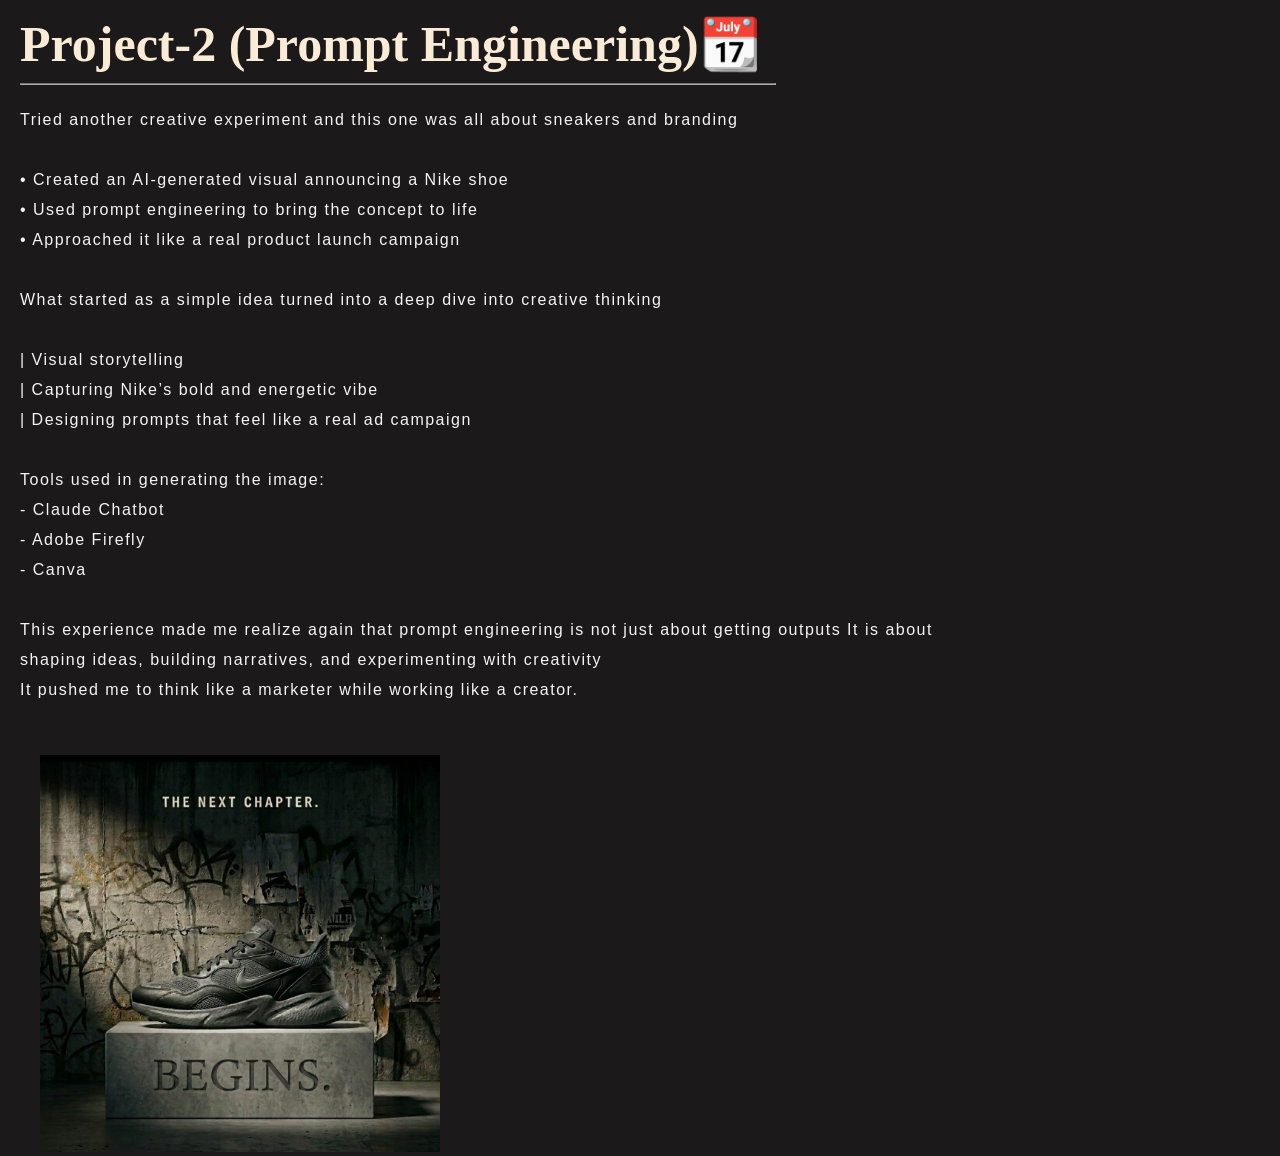
<file: prompt2.html>
<!DOCTYPE html>
<html lang="en">
<head>
    <meta charset="UTF-8">
    <meta name="viewport" content="width=device-width, initial-scale=1.0">
    <link rel="stylesheet" href="prompt2.css">
    <title>Document</title>
</head>
<body>
    <div id="main">
        <div id="proj">
            <h1>Project-2 (Prompt Engineering)&#128198</h1>
            <hr>
            <p>Tried another creative experiment and this one was all about sneakers and branding <br>
            <br>
            • Created an AI-generated visual announcing a Nike shoe <br>
            • Used prompt engineering to bring the concept to life <br>
            • Approached it like a real product launch campaign <br>
            <br>
            What started as a simple idea turned into a deep dive into creative thinking <br>
            <br>
            | Visual storytelling <br>
            | Capturing Nike’s bold and energetic vibe <br>
            | Designing prompts that feel like a real ad campaign <br>
            <br>
            Tools used in generating the image: <br>
            - Claude Chatbot <br>
            - Adobe Firefly <br>
            - Canva <br>
            <br>
            This experience made me realize again that prompt engineering is not just about getting outputs
            It is about shaping ideas, building narratives, and experimenting with creativity <br>
            It pushed me to think like a marketer while working like a creator. </p>
            <img src="prompt 2.jpeg" alt="">
        </div>
    </div>
</body>
</html>
</file>
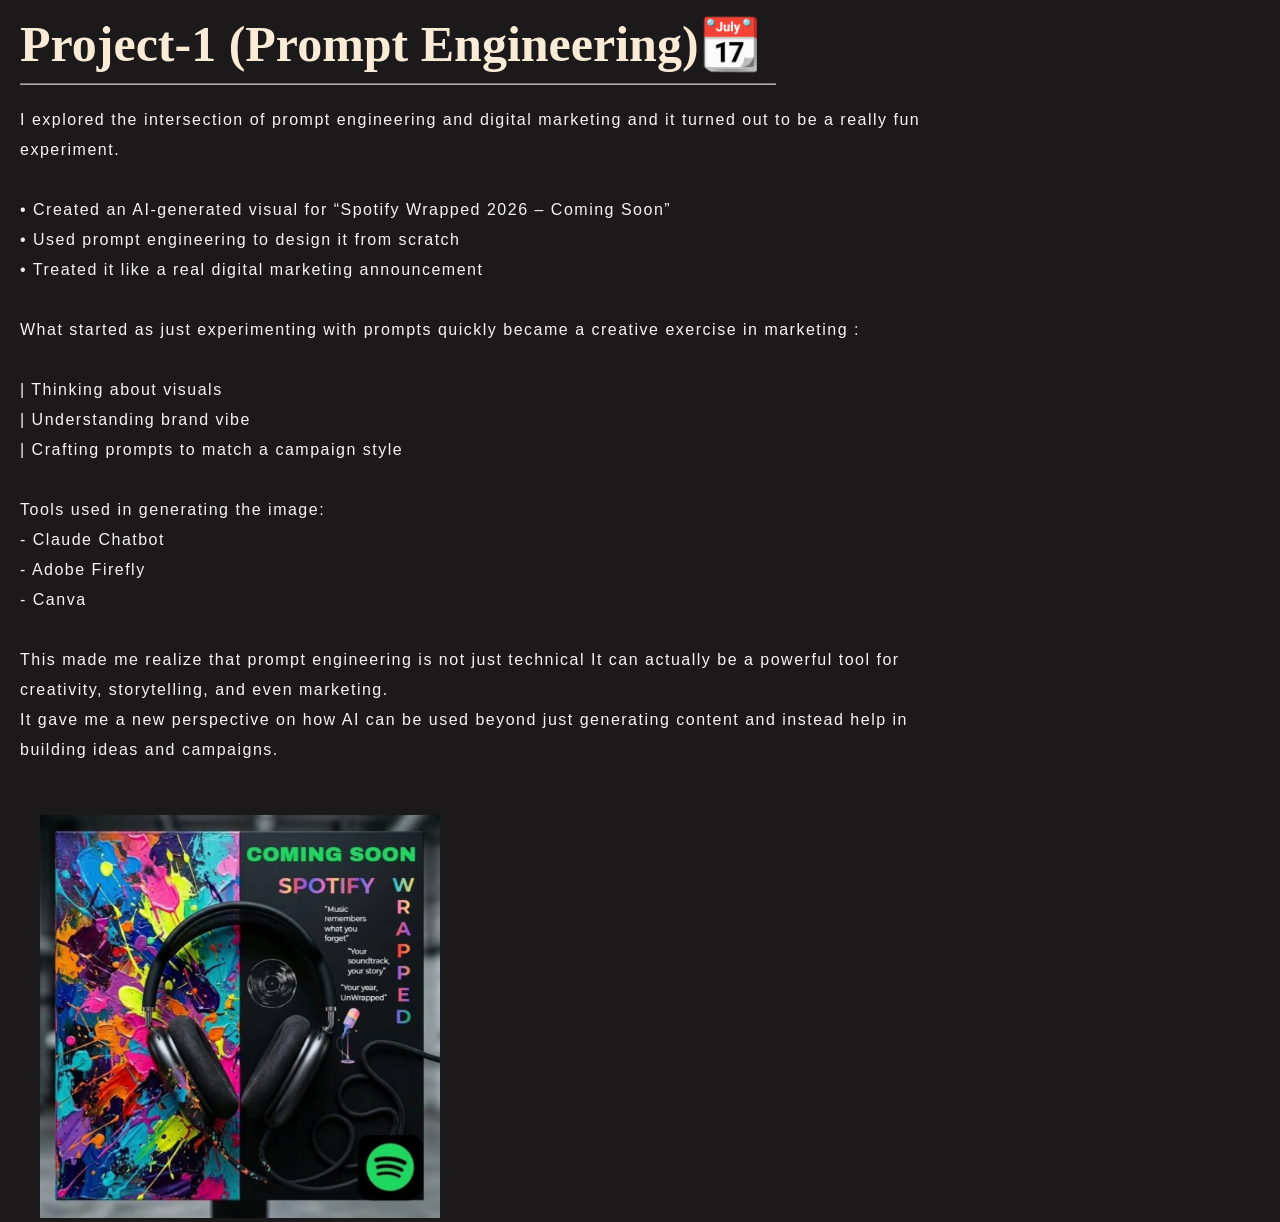
<file: propmt1.html>
<!DOCTYPE html>
<html lang="en">
<head>
    <meta charset="UTF-8">
    <meta name="viewport" content="width=device-width, initial-scale=1.0">
    <link rel="stylesheet" href="prompt1.css">
    <title>Document</title>
</head>
<body>
    <div id="main">
        <div id="proj">
            <h1>Project-1 (Prompt Engineering)&#128198</h1>
            <hr>
            <p> I explored the intersection of prompt engineering and digital marketing and it turned out to be a really fun experiment. <br>
            <br>
            • Created an AI-generated visual for “Spotify Wrapped 2026 – Coming Soon” <br>              
            • Used prompt engineering to design it from scratch <br>
            • Treated it like a real digital marketing announcement <br>
            <br>
            What started as just experimenting with prompts quickly became a creative exercise in marketing : <br>
            <br>
            | Thinking about visuals <br>
            | Understanding brand vibe <br>
            | Crafting prompts to match a campaign style <br>
            <br>
            Tools used in generating the image: <br>
            - Claude Chatbot <br>
            - Adobe Firefly <br>
            - Canva <br>
            <br>
            This made me realize that prompt engineering is not just technical
            It can actually be a powerful tool for creativity, storytelling, and even marketing. <br>
            It gave me a new perspective on how AI can be used beyond just generating content and instead help in building ideas and campaigns.</p>
            <img src="prompt 1.jpeg" alt="">
        </div>
    </div>
</body>
</html>
</file>
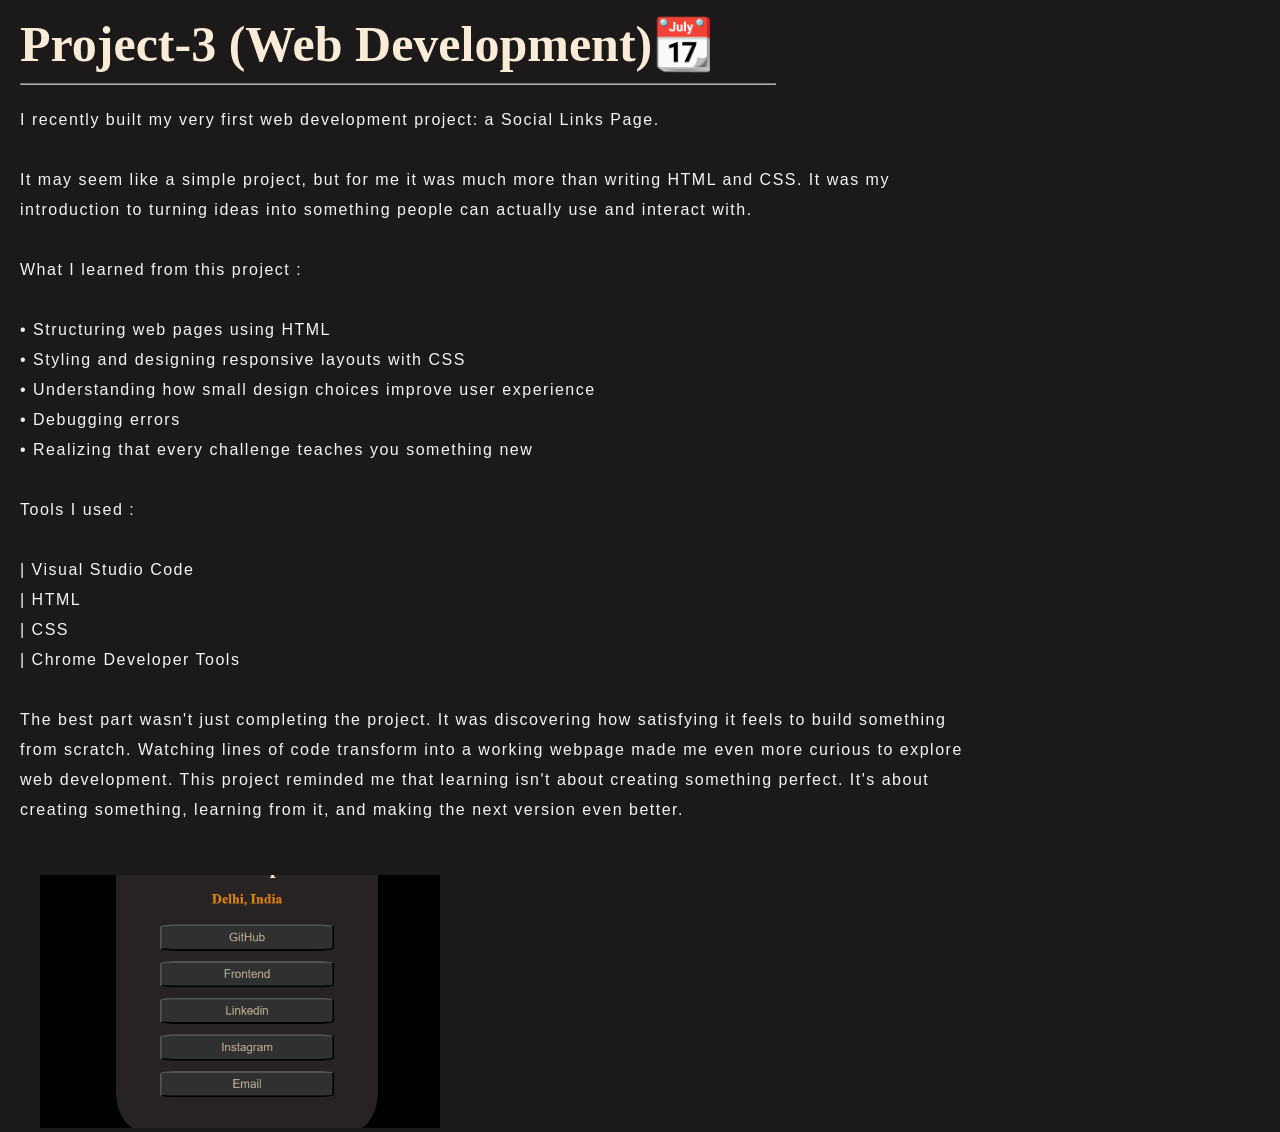
<file: web1.html>
<!DOCTYPE html>
<html lang="en">
<head>
    <meta charset="UTF-8">
    <meta name="viewport" content="width=device-width, initial-scale=1.0">
    <link rel="stylesheet" href="web1.css">
    <title>Document</title>
</head>
<body>
    <div id="main">
        <div id="proj">
            <h1>Project-3 (Web Development)&#128198</h1>
            <hr>
            <p> I recently built my very first web development project: a Social Links Page. <br>
                <br>
                It may seem like a simple project, but for me it was much more than writing HTML and CSS. It was my introduction to turning ideas into something people can actually use and interact with. <br>
                <br>
                What I learned from this project : <br>
                <br>
                • Structuring web pages using HTML <br>
                • Styling and designing responsive layouts with CSS <br>
                • Understanding how small design choices improve user experience <br>
                • Debugging errors <br>
                • Realizing that every challenge teaches you something new <br>
                <br>
                Tools I used : <br>
                <br>
                | Visual Studio Code <br>
                | HTML <br>
                | CSS <br>
                | Chrome Developer Tools <br>
                <br>
                The best part wasn't just completing the project. It was discovering how satisfying it feels to build something from scratch. Watching lines of code transform into a working webpage made me even more curious to explore web development.
                This project reminded me that learning isn't about creating something perfect. It's about creating something, learning from it, and making the next version even better.
            </p>
            <img src="WEB 1.png" alt="">
        </div>
    </div>
</body>
</html>
</file>
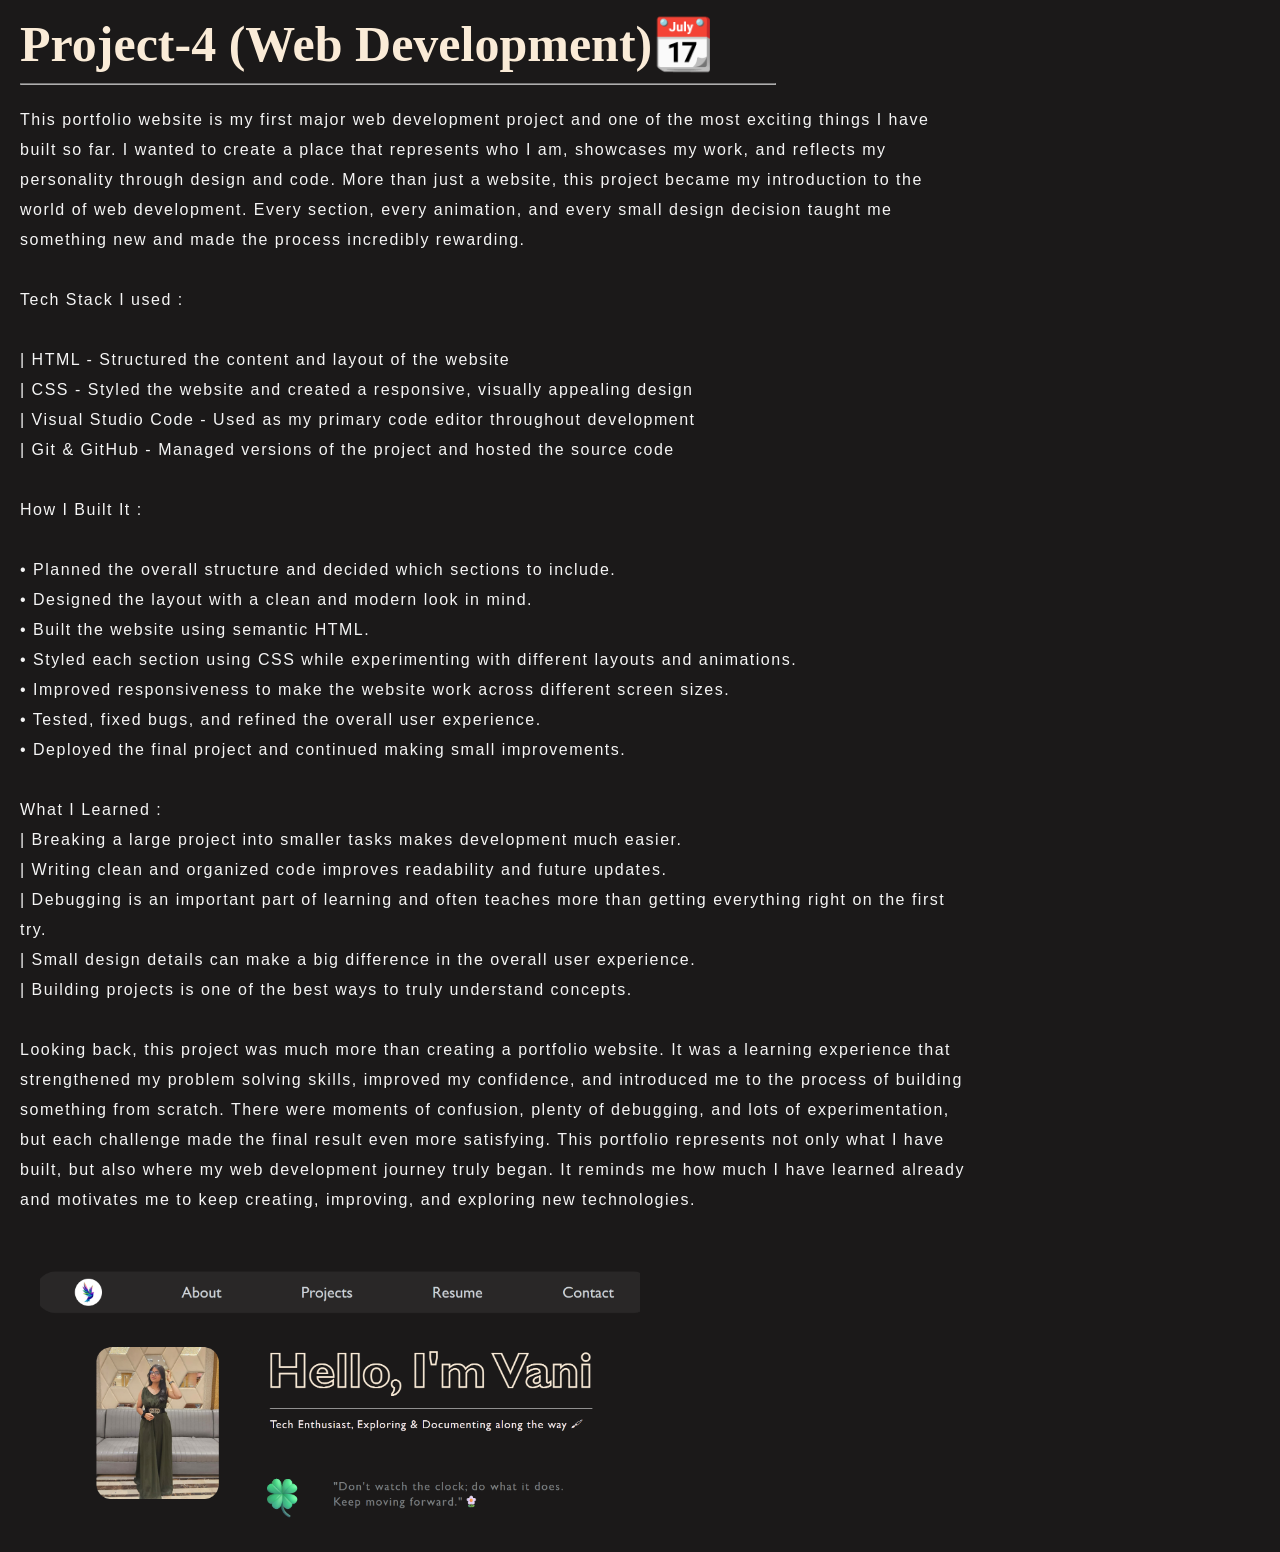
<file: web2.html>
<!DOCTYPE html>
<html lang="en">
<head>
    <meta charset="UTF-8">
    <meta name="viewport" content="width=device-width, initial-scale=1.0">
    <link rel="stylesheet" href="web2.css">
    <title>Document</title>
</head>
<body>
    <div id="main">
        <div id="proj">
            <h1>Project-4 (Web Development)&#128198</h1>
            <hr>
            <p> 
            This portfolio website is my first major web development project and one of the most exciting things I have built so far. I wanted to create a place that represents who I am, showcases my work, and reflects my personality through design and code.
            More than just a website, this project became my introduction to the world of web development. Every section, every animation, and every small design decision taught me something new and made the process incredibly rewarding. <br>
            <br>
            Tech Stack I used : <br>
            <br>
            | HTML - Structured the content and layout of the website <br>
            | CSS - Styled the website and created a responsive, visually appealing design <br>
            | Visual Studio Code - Used as my primary code editor throughout development <br>
            | Git & GitHub - Managed versions of the project and hosted the source code <br>
            <br>
            How I Built It : <br>
            <br>
            • Planned the overall structure and decided which sections to include. <br>
            • Designed the layout with a clean and modern look in mind. <br>
            • Built the website using semantic HTML. <br>
            • Styled each section using CSS while experimenting with different layouts and animations. <br>
            • Improved responsiveness to make the website work across different screen sizes. <br>
            • Tested, fixed bugs, and refined the overall user experience. <br>
            • Deployed the final project and continued making small improvements. <br>
            <br>
            What I Learned :
            <br>
            | Breaking a large project into smaller tasks makes development much easier. <br>
            | Writing clean and organized code improves readability and future updates. <br>
            | Debugging is an important part of learning and often teaches more than getting everything right on the first try. <br>
            | Small design details can make a big difference in the overall user experience. <br>
            | Building projects is one of the best ways to truly understand concepts. <br>
            <br>
            Looking back, this project was much more than creating a portfolio website. It was a learning experience that strengthened my problem solving skills, improved my confidence, and introduced me to the process of building something from scratch.

            There were moments of confusion, plenty of debugging, and lots of experimentation, but each challenge made the final result even more satisfying.

            This portfolio represents not only what I have built, but also where my web development journey truly began. It reminds me how much I have learned already and motivates me to keep creating, improving, and exploring new technologies.
            </p>
            <img src="web2.png" alt="">
        </div>
    </div>
</body>
</html>
</file>
<file: prompt2.css>
*{
    margin: 0;
    padding: 0;
    box-sizing: border-box;
}
html,body{
    width: 100%;
    height: 100%;
}
#main{
    display: flex;
    background-color: rgb(27, 25, 25);
    flex-direction: column;
}
#proj{
    margin-top: 10px;
    margin-left: 20px;
}
#proj h1{
    color: antiquewhite;
    margin-top: 5px;
    font-size: 50px;
    font-family:'Times New Roman', Times, serif;
}
#proj hr{
    width: 60%;
    opacity: 0.7;
    color: azure;
    margin-top: 10px;
}
#proj p{
    display: flex;
    margin-top: 20px;
    color: whitesmoke;
    font-size: medium;
    letter-spacing: 1.5px;
    font-family:'Segoe UI', Tahoma, Geneva, Verdana, sans-serif;
    line-height: 30px;
    width: 75%;
}
#proj img{
    width: 400px;
    margin-top: 50px;
    margin-left: 20px;
}
</file>
<file: prompt1.css>
*{
    margin: 0;
    padding: 0;
    box-sizing: border-box;
}
html,body{
    width: 100%;
    height: 100%;
}
#main{
    display: flex;
    background-color: rgb(27, 25, 25);
    flex-direction: column;
}
#proj{
    margin-top: 10px;
    margin-left: 20px;
}
#proj h1{
    color: antiquewhite;
    margin-top: 5px;
    font-size: 50px;
    font-family:'Times New Roman', Times, serif;
}
#proj hr{
    width: 60%;
    opacity: 0.7;
    color: azure;
    margin-top: 10px;
}
#proj p{
    display: flex;
    margin-top: 20px;
    color: whitesmoke;
    font-size: medium;
    letter-spacing: 1.5px;
    font-family:'Segoe UI', Tahoma, Geneva, Verdana, sans-serif;
    line-height: 30px;
    width: 75%;
}
#proj img{
    width: 400px;
    margin-top: 50px;
    margin-left: 20px;
}
</file>
<file: web1.css>
*{
    margin: 0;
    padding: 0;
    box-sizing: border-box;
}
html,body{
    width: 100%;
    height: 100%;
}
#main{
    display: flex;
    background-color: rgb(27, 25, 25);
    flex-direction: column;
}
#proj{
    margin-top: 10px;
    margin-left: 20px;
}
#proj h1{
    color: antiquewhite;
    margin-top: 5px;
    font-size: 50px;
    font-family:'Times New Roman', Times, serif;
}
#proj hr{
    width: 60%;
    opacity: 0.7;
    color: azure;
    margin-top: 10px;
}
#proj p{
    display: flex;
    margin-top: 20px;
    color: whitesmoke;
    font-size: medium;
    letter-spacing: 1.5px;
    font-family:'Segoe UI', Tahoma, Geneva, Verdana, sans-serif;
    line-height: 30px;
    width: 75%;
}
#proj img{
    width: 400px;
    margin-top: 50px;
    margin-left: 20px;
}
</file>
<file: web2.css>
*{
    margin: 0;
    padding: 0;
    box-sizing: border-box;
}
html,body{
    width: 100%;
    height: 100%;
}
#main{
    display: flex;
    background-color: rgb(27, 25, 25);
    flex-direction: column;
}
#proj{
    margin-top: 10px;
    margin-left: 20px;
}
#proj h1{
    color: antiquewhite;
    margin-top: 5px;
    font-size: 50px;
    font-family:'Times New Roman', Times, serif;
}
#proj hr{
    width: 60%;
    opacity: 0.7;
    color: azure;
    margin-top: 10px;
}
#proj p{
    display: flex;
    margin-top: 20px;
    color: whitesmoke;
    font-size: medium;
    letter-spacing: 1.5px;
    font-family:'Segoe UI', Tahoma, Geneva, Verdana, sans-serif;
    line-height: 30px;
    width: 75%;
}
#proj img{
    width: 600px;
    margin-top: 50px;
    margin-left: 20px;
}
</file>
